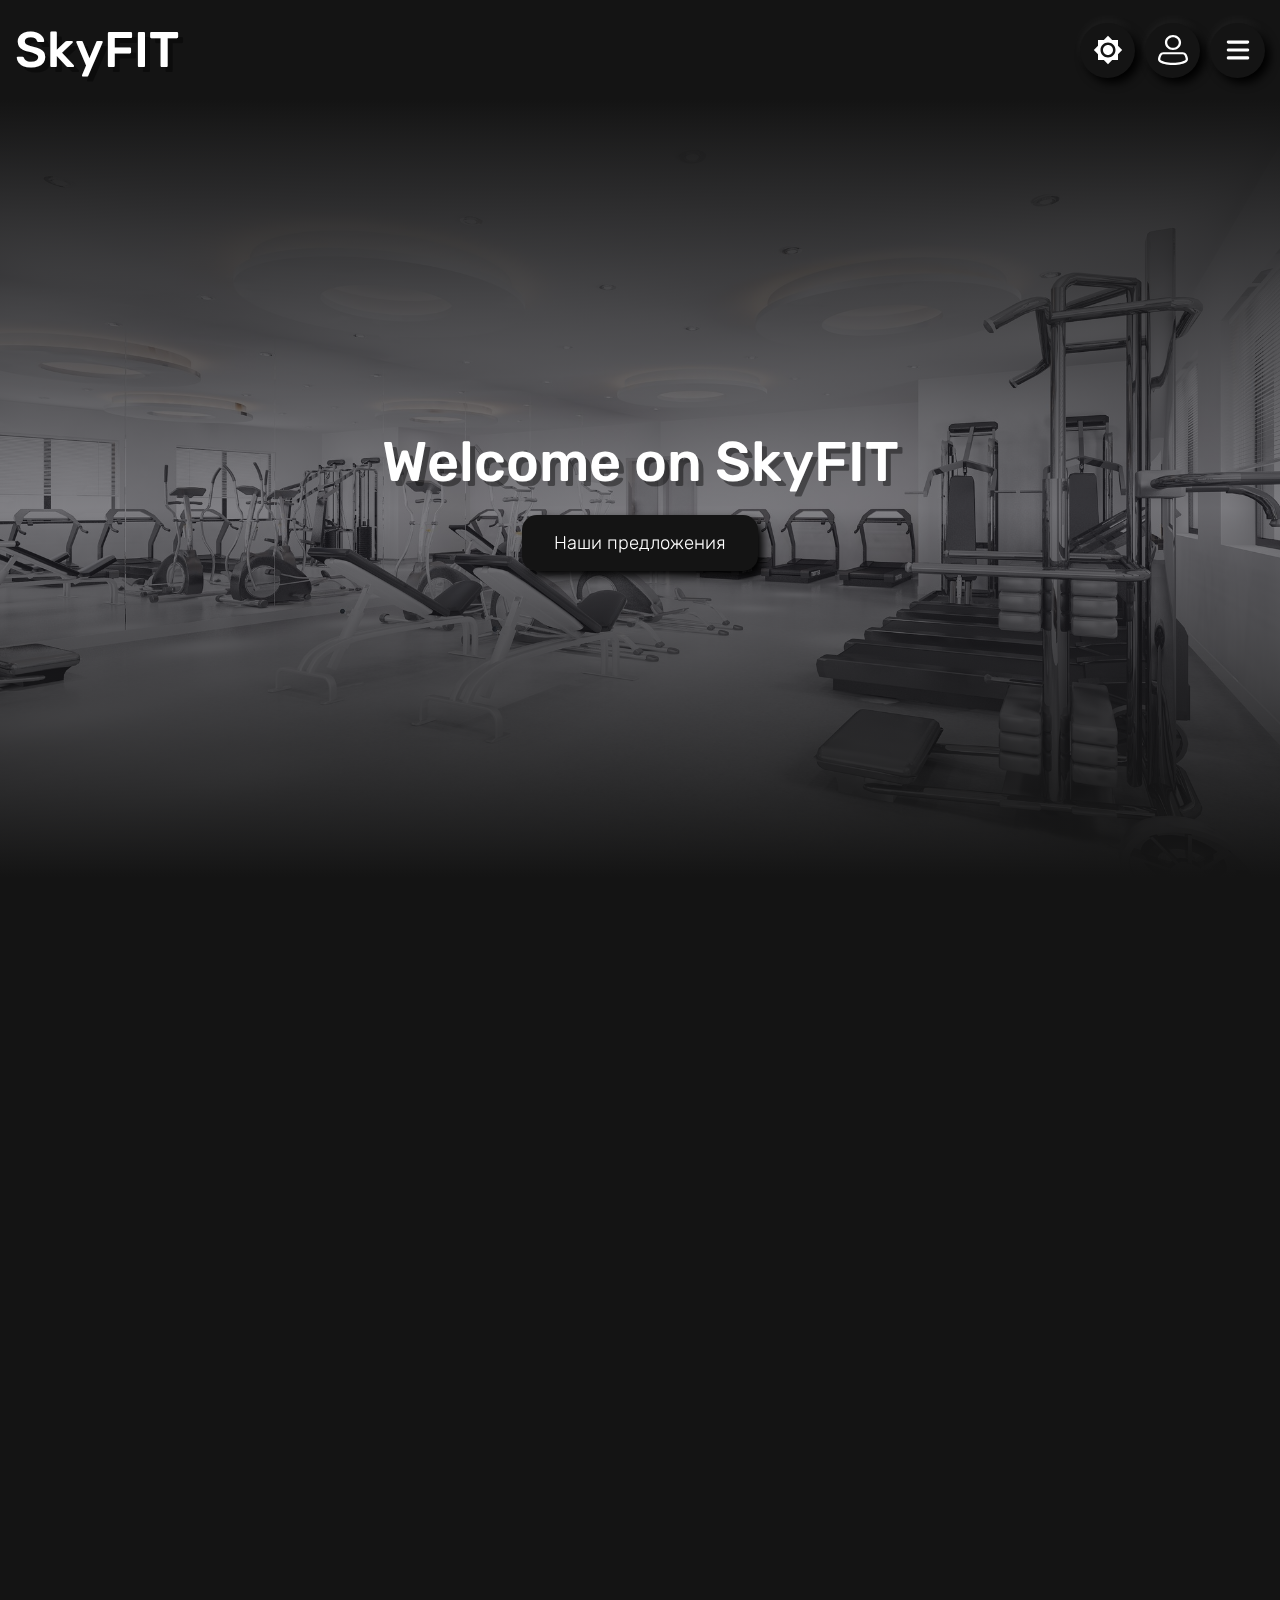
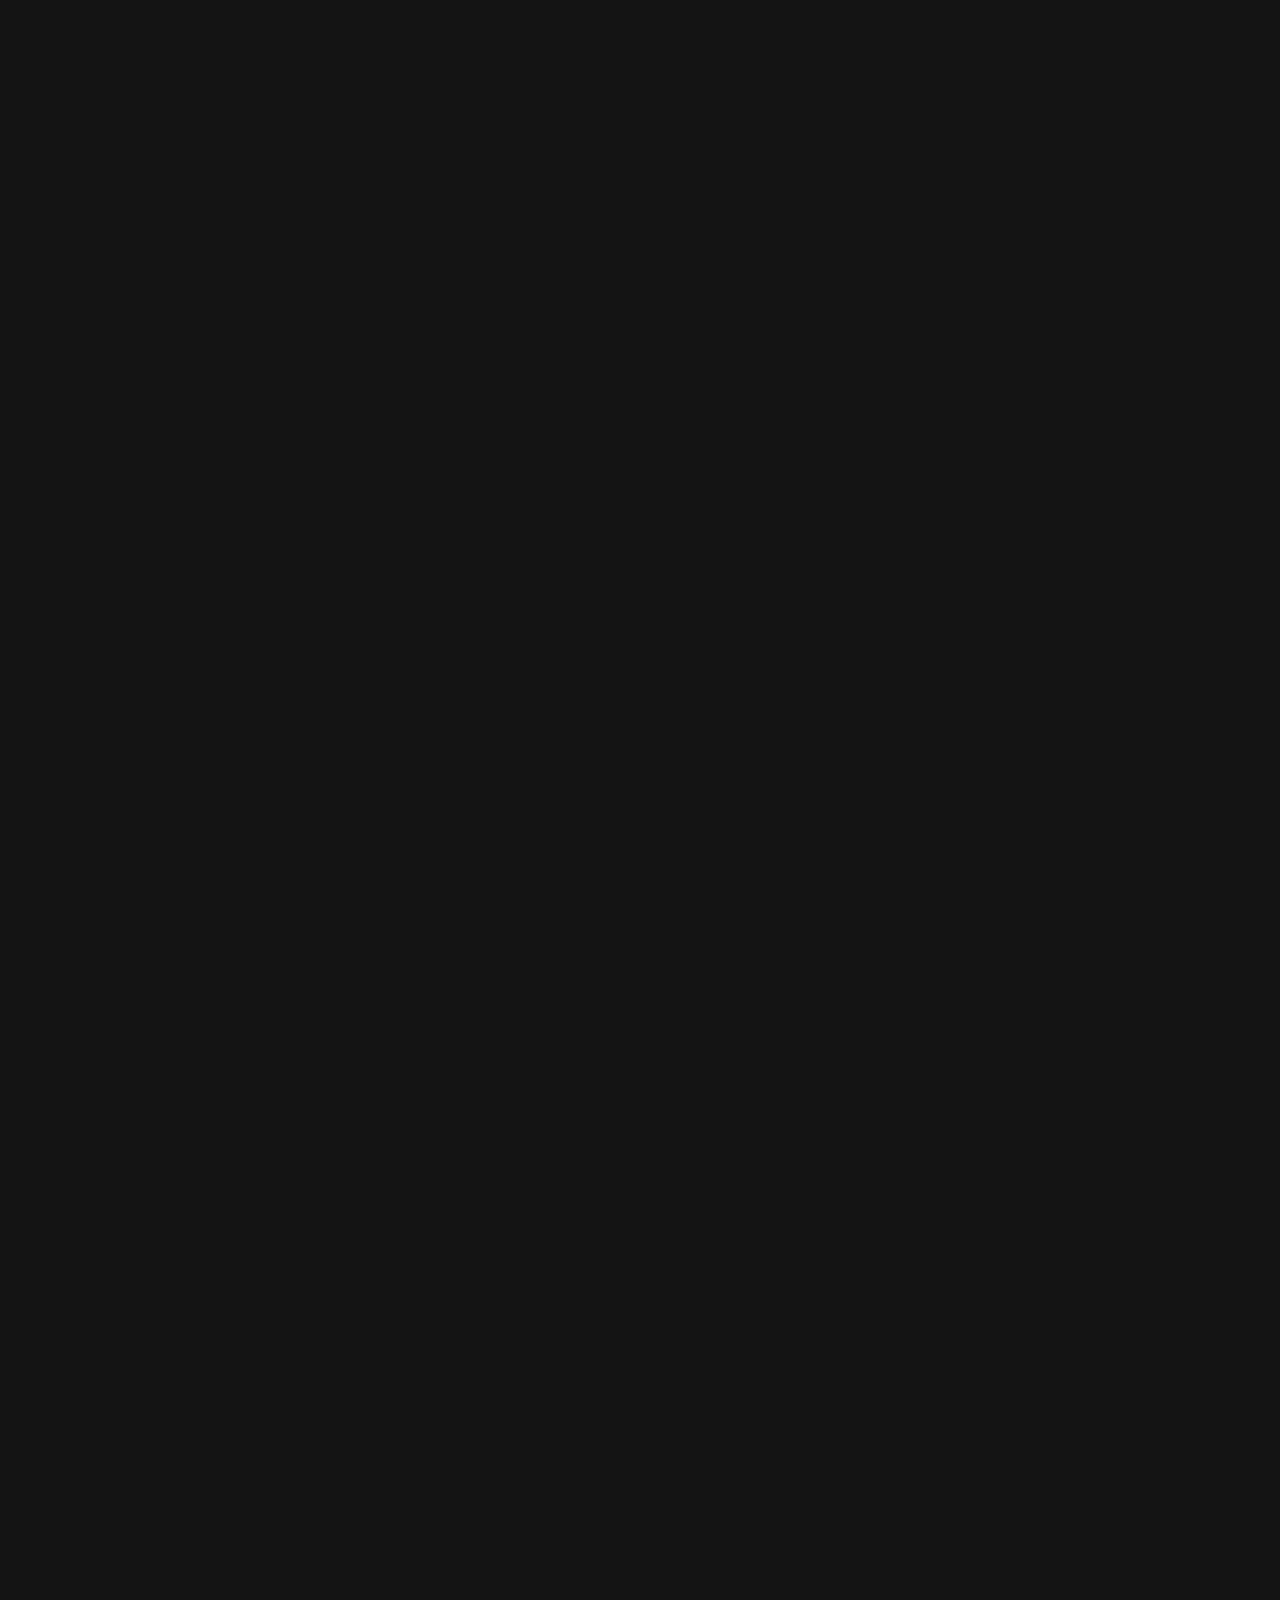
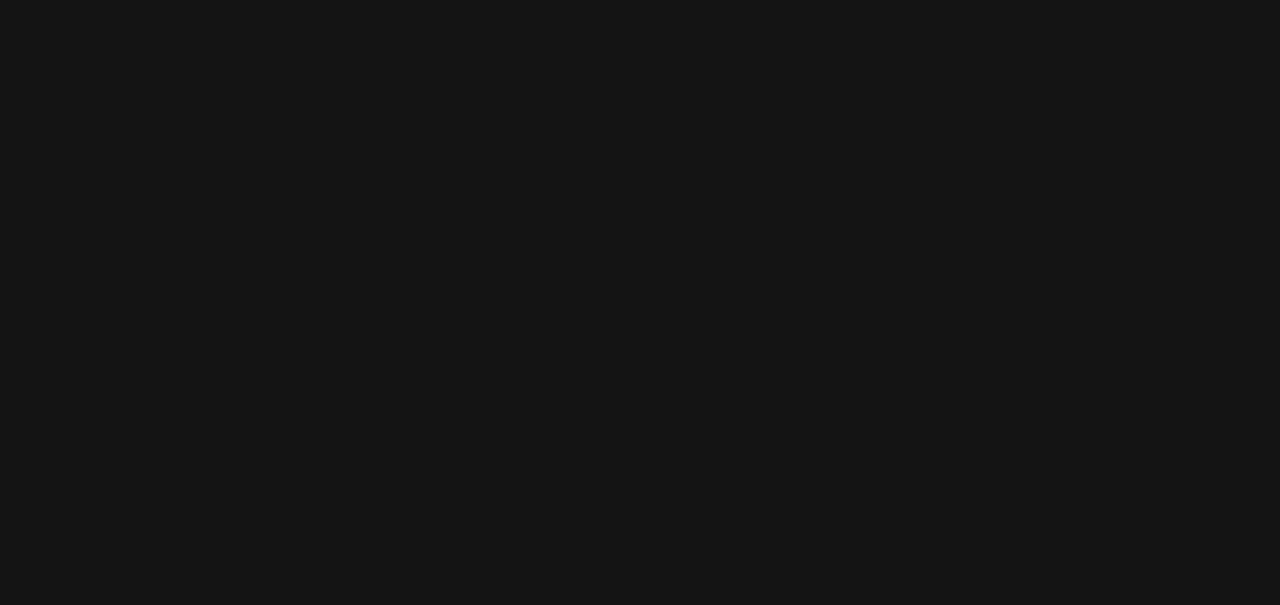
<file: SkyFit/index.html>
<!DOCTYPE html>
<html lang="en">
<head>
    <meta charset="UTF-8">
    <meta name="viewport" content="width=device-width, initial-scale=1.0">
    <title>SkyFIT</title>
    <link rel="stylesheet" href="css/main.css">
</head>
<body>
    <header class = "header">
        <div class = "header__container container">
            <a class = "logo" href = "#" aria-label = "Вернуться на главную" title = "Вернуться на главную">SkyFIT</a> 
            <div class = "header__menu-options">

                    <button class = "header__button-settings" type = "button" aria-label = "Settings" title = "Settings">
                        <img class = "header__settings-image" width = "30" height = "30" src = "./icons/settings.svg" alt = "Settings">
                    </button>

                    <div class="header__window-settings visually-hidden">
                        <div class="header__setting-theme">
                            <button class = "header__button-theme" type = "button" aria-label = "Переключатель цветовой темы сайта" title = "Переключатель цветовой темы сайта">
                                <div class="header__setting-theme-circle"></div>
                            </button>
                        </div>
                    </div>
            
                <a href = "acc.html" class = "header__menu-account" aria-label = "Account" title = "Account">
                    <img class = "header__account-image" width = "30" height = "30" src = "./icons/human.svg" alt = "Account">
                </a>

                <button class = "header__menu-burger" type = "button" aria-label = "Menu" title ="Menu">
                    <img class = "header__burger-image" width = "30" height = "30" src = "./icons/burger-menu.svg" alt = "Menu">
                </button>

            </div>
    </header>

    <main class = "main">
        <section id = "introduction" class = "introduction">
            <h2 class = "visually-hidden">Introduction</h2>
                <div class = "introduction__container container">
                    <h2 class = "introduction__heading">Welcome on SkyFIT</h2>
                    <a class = "button" href = "#popular-activities" aria-label = "Перейти к просмотру услуг" title = "Перейти к просмотру услуг">Наши предложения</a>
                </div>
        </section>
        
        <section id = "aboutUs" class = "aboutUs">
            <h2 class = "visually-hidden">Presentation of our company</h2>
            <div class = "aboutUs__container container">
                
                <div class = "aboutUs__image-content">
                    <img class = "aboutUs__image" src = "images/aboutUs/Running-human.png" alt = "Человек бежит">
                </div>

                <div class = "aboutUs__text-content">
                    <h3 class = "aboutUs__heading">О нас</h3>
                    <div class = "aboutUs__text">
                        Добро пожаловать в SkyFit — фитнес-клуб, где здоровье встречается с удовольствием! 
                        Наслаждайтесь разнообразными групповыми занятиями, персональными тренировками и дружелюбной атмосферой. 
                        Присоединяйтесь к нашему сообществу единомышленников и откройте для себя путь к активной жизни и гармонии!
                    </div>
                    <a class="button" href="#" aria-label = "Присоединиться к нашей компании" title = "Присоединиться к нашей компании">Присоединиться</a>
                </div>
            </div>
        </section>
        
        <section class="dadada">fsdfs</section>

        <section id = "popular-activities" class = "popular-activities">
            <h2 class = "visually-hidden">Popular sports in our hall</h2>
        
            <div class = "popular-activities__container container">
                <h3 class = "popular-activities__heading">Популярные</h3>
                <div class = "popular-activities__content-cards">

                    <a href = "#" class="popular-activities__card" aria-label = "Посмотреть услуги йоги" title = "Посмотреть услуги йоги">
                        <img class="popular-activities__card-image" src="images/popular-activities/woman-yoga.jpg" alt="Девушка занимается йогой">
                        <div class="popular-activities__text-content">
                            <h4 class="popular-activities__card-heading">Yoga</h4>
                            <p class="popular-activities__card-text">3001 followers</p>
                        </div>
                    </a>

                    <a href = "#" class="popular-activities__card" aria-label = "Посмотреть услуги йоги" title = "Посмотреть услуги йоги">
                        <img class="popular-activities__card-image" src="images/popular-activities/woman-yoga.jpg" alt="Девушка занимается гимнастикой">
                        <div class="popular-activities__text-content">
                            <h4 class="popular-activities__card-heading">Pilates</h4>
                            <p class="popular-activities__card-text">3002 followers</p>
                        </div>
                    </a>

                    <a href = "#" class="popular-activities__card" aria-label = "Посмотреть услуги йоги" title = "Посмотреть услуги йоги">
                        <img class="popular-activities__card-image" src="images/popular-activities/woman-yoga.jpg" alt="Девушка занимается йогой">
                        <div class="popular-activities__text-content">
                            <h4 class="popular-activities__card-heading">Yoga</h4>
                            <p class="popular-activities__card-text">3003 followers</p>
                        </div>
                    </a>

                    <a href = "#" class="popular-activities__card" aria-label = "Посмотреть услуги йоги" title = "Посмотреть услуги йоги">
                        <img class="popular-activities__card-image" src="images/popular-activities/woman-yoga.jpg" alt="Девушка занимается йогой">
                        <div class="popular-activities__text-content">
                            <h4 class="popular-activities__card-heading">Yoga</h4>
                            <p class="popular-activities__card-text">3004 followers</p>
                        </div>
                    </a>

                    <a href = "#" class="popular-activities__card" aria-label = "Посмотреть услуги йоги" title = "Посмотреть услуги йоги">
                        <img class="popular-activities__card-image" src="images/popular-activities/woman-yoga.jpg" alt="Девушка занимается йогой">
                        <div class="popular-activities__text-content">
                            <h4 class="popular-activities__card-heading">Yoga</h4>
                            <p class="popular-activities__card-text">3005 followers</p>
                        </div>
                    </a>
                    
                </div>
                
                <div class = "popular-activities__button-arrows">
                    <button class = "popular-activities__button-left button button--arrow button--arrow-left" aria-label = "Кнопка переключения карточек влево" title = "Кнопка переключения карточек влево">
                        <img class = "arrow" src = "icons/Arrow.svg" alt = "Стрелка направляющая налево">
                    <button> 

                    <button class = "popular-activities__button-right button button--arrow" aria-label = "Кнопка переключения карточек вправо" title = "Кнопка переключения карточек вправо">
                        <img class = "arrow" src = "icons/Arrow.svg" alt ="Стрелка направляющая направо">
                    <button>   
                </div>
                

            </div>
        </section>

    </main>
    
    <script src = "scripts/scrollHeader.js"></script>
    <script src = "scripts/sliderOnClick.js"></script>
    <script src = "scripts/appearanceOfElems.js"></script>
    <script src = "scripts/openSettings.js"></script>
    <script src = "scripts/switcherThem.js"></script>
</body>
</html>
</file>
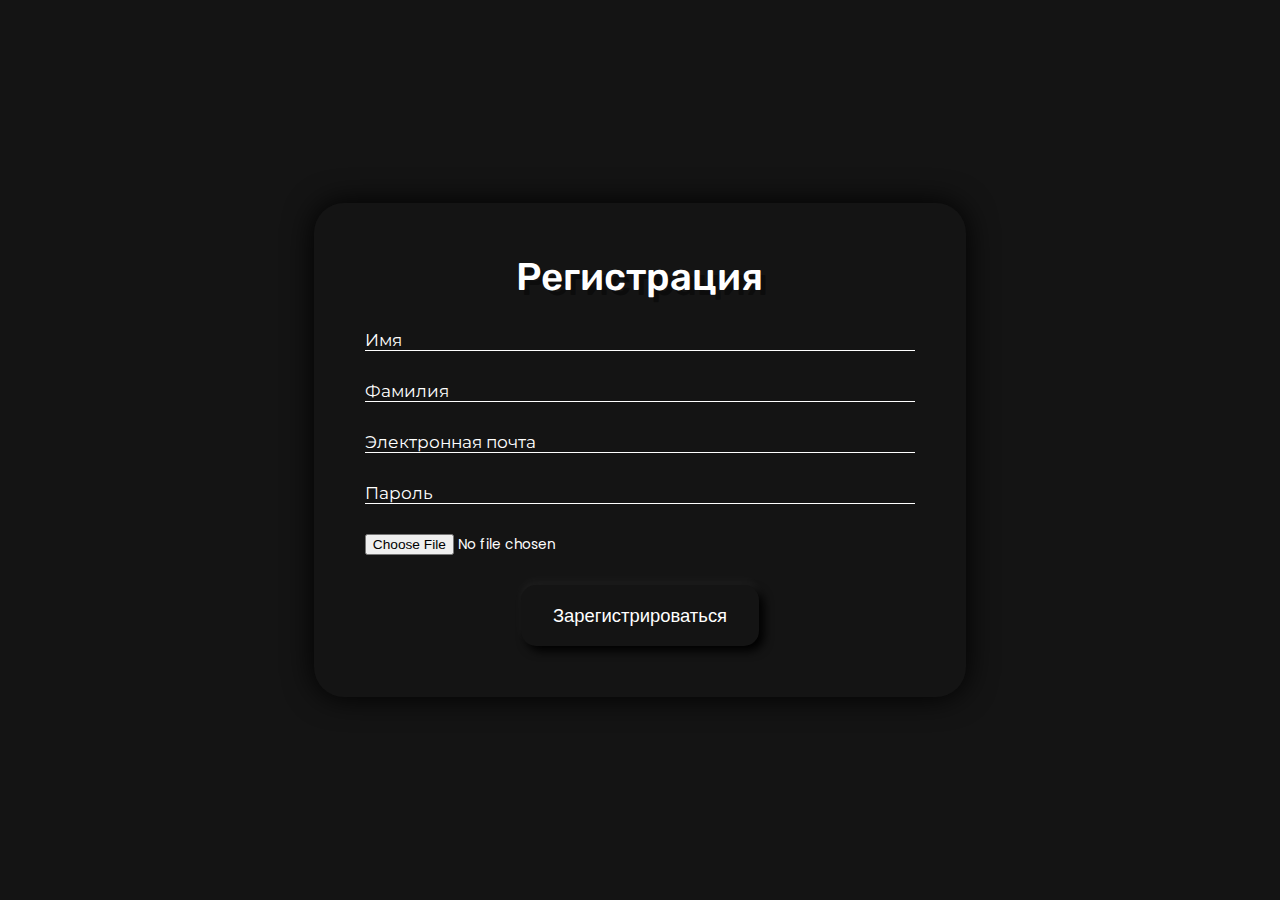
<file: SkyFit/acc.html>
<!DOCTYPE html>
<html lang="en">
<head>
    <meta charset="UTF-8">
    <meta name="viewport" content="width=device-width, initial-scale=1.0">
    <title>Регистрация</title>
    <link rel="stylesheet" href="css/main.css">
</head>
<body>
    <div class="registration">
      <h1 class = "visually-hidden">Регистрация личного кабинета</h1>
        <form class = "registration__forms" action="" method="POST">

              <h2 class = "registration__heading">Регистрация</h2>

              <input id="name" type="text" name="name" aria-label="Введите ваше имя" placeholder="Имя" equired>
              <input id="surname" type="text" name="name" aria-label="Введите вашу фамилию" placeholder="Фамилия" equired>
              <input id="email" type="email" name="email" aria-label="Введите вашу почту" placeholder="Электронная почта" required>
              <input id="password" type="password" name="password" aria-label="Введите ваш пароль" placeholder="Пароль" required>
              <input type="file" id="fileUpload" name="file">

              <button class = "button" type="submit">Зарегистрироваться</button>
        </form>
  </div>
</body>
</html>
</file>
<file: SkyFit/css/main.css>
/* Reset and base styles  */
* {
  padding: 0px;
  margin: 0px;
  border: none;
}

*,
*::before,
*::after {
  box-sizing: border-box;
}

/* Links */
a, a:link, a:visited {
  text-decoration: none;
}

a:hover {
  text-decoration: none;
}

/* Common */
aside, nav, footer, header, section, main {
  display: block;
}

h1, h2, h3, h4, h5, h6, p {
  font-size: inherit;
  font-weight: inherit;
}

ul, ul li {
  list-style: none;
}

img {
  vertical-align: top;
}

img, svg {
  max-width: 100%;
  height: auto;
}

address {
  font-style: normal;
}

/* Form */
input, textarea, button, select {
  font-family: inherit;
  font-size: inherit;
  color: inherit;
  background-color: transparent;
}

input::-ms-clear {
  display: none;
}

button, input[type=submit] {
  display: inline-block;
  box-shadow: none;
  background-color: transparent;
  background: none;
  cursor: pointer;
}

input:focus, input:active,
button:focus, button:active {
  outline: none;
}

button::-moz-focus-inner {
  padding: 0;
  border: 0;
}

label {
  cursor: pointer;
}

legend {
  display: block;
}

@font-face {
  font-family: "Poppins";
  src: url("../fonts/Poppins-Regular.woff2");
  font-weight: 400;
  font-style: normal;
  font-display: swap;
}
@font-face {
  font-family: "Poppins";
  src: url("../fonts/Poppins-Medium.woff2");
  font-weight: 500;
  font-style: normal;
  font-display: swap;
}
@font-face {
  font-family: "Poppins";
  src: url("../fonts/Poppins-SemiBold.woff2");
  font-weight: 600;
  font-style: normal;
  font-display: swap;
}
@font-face {
  font-family: "Poppins";
  src: url("../fonts/Poppins-Bold.woff2");
  font-weight: 700;
  font-style: normal;
  font-display: swap;
}
@font-face {
  font-family: "Poppins";
  src: url("../fonts/Poppins-ExtraBold.woff2");
  font-weight: 800;
  font-style: normal;
  font-display: swap;
}
@font-face {
  font-family: "Montserrat";
  src: url("../fonts/Montserrat-Regular.woff2");
  font-weight: 400;
  font-style: normal;
  font-display: swap;
}
@font-face {
  font-family: "Rubik";
  src: url("../fonts/Rubik-Light.woff2");
  font-weight: 300;
  font-style: normal;
  font-display: swap;
}
@font-face {
  font-family: "Rubik";
  src: url("../fonts/Poppins-Regular.woff2");
  font-weight: 400;
  font-style: normal;
  font-display: swap;
}
@font-face {
  font-family: "Rubik";
  src: url("../fonts/Rubik-Medium.woff2");
  font-weight: 500;
  font-style: normal;
  font-display: swap;
}
html {
  scroll-behavior: smooth;
}

body {
  width: 100%;
  height: 100%;
  font-size: clamp(0.875rem, 0.7057692308rem + 0.8461538462vw, 1.5625rem);
  font-weight: 400;
  font-family: var(--font-family-base);
  font-weight: 300;
  color: var(--color-text);
  background-color: var(--color-background);
}

h1, .h1,
h2, .h2,
h3, .h3,
h4, .h4,
h5, .h5,
h6, .h6 {
  color: var(--color-light);
  text-shadow: var(--main-heading-shadow);
}

h1, .h1,
h2, .h2,
h3, .h3 {
  font-weight: 500;
}

h1, .h1 {
  font-size: clamp(1.875rem, 1.3365384615rem + 2.6923076923vw, 4.0625rem);
}

h2, .h2 {
  font-size: clamp(1.875rem, 1.3365384615rem + 2.6923076923vw, 4.0625rem);
}

h3, .h3 {
  font-size: clamp(1.875rem, 1.5673076923rem + 1.5384615385vw, 3.125rem);
}

h4, .h4 {
  font-size: clamp(1.5rem, 1.3153846154rem + 0.9230769231vw, 2.25rem);
}

h5, .h5 {
  font-size: clamp(1.125rem, 1.0326923077rem + 0.4615384615vw, 1.5rem);
}

h6, .h6 {
  font-size: clamp(1rem, 0.9384615385rem + 0.3076923077vw, 1.25rem);
}

button,
label,
input,
textarea,
a,
select,
svg * {
  transition-duration: var(--transition-duraction-faster);
}

a {
  color: var(--color-light);
}

section {
  opacity: var(--main-opacity-sections);
  transition: 0.5s;
}

.section-visible {
  --main-opacity-sections: 1;
  animation: raisingSectionToTheTop 0.5s;
}
@keyframes raisingSectionToTheTop {
  from {
    top: 6.25rem;
  }
  to {
    top: 0;
  }
}

.lightThem {
  --color-light: #000000;
  --color-dark-blue: #b9b9b9;
}

.container {
  max-width: calc(var(--container-width) + var(--container-padding-x) * 2);
  margin-inline: auto;
  padding-inline: var(--container-padding-x);
}

.visually-hidden {
  position: absolute !important;
  width: 1px !important;
  height: 1px !important;
  margin: -1px !important;
  border: 0 !important;
  padding: 0 !important;
  white-space: nowrap !important;
  -webkit-clip-path: inset(100%) !important;
          clip-path: inset(100%) !important;
  clip: rect(0 0 0 0) !important;
  overflow: hidden !important;
}

:root {
  --container-width: 102.5rem;
  --container-padding-x: 0.9375rem;
  --font-family-base: "Rubik", sans-serif;
  --font-family-accent: "Montserrat", sans-serif;
  --color-text: #ffffff;
  --color-background: #141414;
  --color-light-dark: #093188;
  --main-box-shadow: 0.3125rem 0.3125rem 0.625rem rgb(0, 0, 0), 0rem -0.25rem 0.625rem rgba(255, 255, 255, 0.051);
  --main-heading-shadow: 0.3125rem 0.3125rem 0 rgba(0, 0, 0, 0.4);
  --main-text-shadow: 0.125rem 0.125rem 0.3125rem rgba(0, 0, 0, 0.842);
  --button-padding: clamp(0.875rem, 0.8134615385rem + 0.3076923077vw, 1.125rem) clamp(1.5625rem, 1.4086538462rem + 0.7692307692vw, 2.1875rem);
  --border-radius-base: 0.9375rem;
  --border-radius-accent: 3.125rem;
  --border-radius-circle: 50%;
  --transition-duraction-faster: 0.2s;
  --transition-duraction-medium: 0.5s;
  --main-opacity-sections: 0;
}

.light-them {
  --color-text: #000000;
  --color-background: #ffffff;
  --main-box-shadow: 0.3125rem 0.3125rem 0.625rem rgb(0, 0, 0), 0rem -0.25rem 0.625rem rgba(255, 255, 255, 0.051);
  --main-heading-shadow: none;
  --main-text-shadow: none;
}

.header {
  position: sticky;
  top: 0;
  transition: box-shadow var(--transition-duraction-medium) ease;
  padding-block: 1.25rem;
  background-color: var(--color-background);
}
.header__container {
  display: flex;
  justify-content: space-between;
  align-items: center;
  flex-wrap: wrap;
}
.header__menu-options {
  position: relative;
  display: flex;
  align-items: center;
  -moz-column-gap: 0.625rem;
       column-gap: 0.625rem;
}
.header__window-settings {
  position: absolute;
  bottom: -14.375rem;
  left: 50%;
  transform: translateX(-50%);
  z-index: 100;
  width: 18.75rem;
  height: 12.5rem;
  background-color: var(--color-background);
  box-shadow: var(--main-box-shadow);
  border-radius: var(--border-radius-base);
}
.header__setting-theme {
  width: 90%;
  margin: 0.625rem auto;
  display: flex;
  justify-content: center;
}
.header__button-theme {
  width: 45%;
  background-color: var(--color-background);
  border-radius: var(--border-radius-accent);
  box-shadow: var(--main-box-shadow);
}
.header__setting-theme-circle {
  width: 3.125rem;
  height: 3.125rem;
  margin-right: auto;
  padding: 1.5625rem;
  background-color: #ffffff;
  box-shadow: var(--main-box-shadow);
  border-radius: var(--border-radius-circle);
}
.header__menu-burger, .header__button-settings, .header__menu-account {
  width: 3.4375rem;
  height: 3.4375rem;
  display: flex;
  justify-content: center;
  align-items: center;
  background-color: var(--color-background);
  box-shadow: var(--main-box-shadow);
  border-radius: var(--border-radius-circle);
  transition-duration: var(--transition-duraction-faster);
}
.header__menu-burger:hover, .header__button-settings:hover, .header__menu-account:hover {
  box-shadow: none;
}
@media (max-width: 425px) {
  .header__container {
    flex-direction: column;
    justify-content: center;
    align-items: center;
  }
  .header__account-image, .header__settings-image, .header__burger-image {
    width: 1.5625rem;
    height: 1.5625rem;
  }
  .header__menu-burger, .header__button-settings, .header__menu-account {
    width: 2.8125rem;
    height: 2.8125rem;
  }
}

.scrollHeader {
  padding-block: 0.625rem;
  box-shadow: 0 0.3125rem 0.625rem rgba(0, 0, 0, 0.7);
  z-index: 1000;
}

.btnThemAnim {
  margin-right: 0;
  margin-left: auto;
}

.main {
  overflow: hidden;
}

.logo {
  font-size: 3.125rem;
  font-weight: 500;
  text-shadow: var(--main-heading-shadow);
  color: var(--color-text);
}
.logo:hover {
  opacity: 50%;
}

.introduction {
  opacity: 1;
  background: linear-gradient(180deg, var(--color-background), rgba(25, 24, 32, 0.534) 51.04%, var(--color-background) 97.2%), url("./../images/introduction/fitnessJum.jpg");
  background-repeat: no-repeat;
  background-position: center;
  background-size: cover;
}
.introduction__container {
  height: 50rem;
  display: flex;
  flex-direction: column;
  justify-content: center;
  align-items: center;
  row-gap: 1.25rem;
}
.introduction__heading {
  text-shadow: var(--main-heading-shadow);
  z-index: 10;
}

.button {
  display: inline-block;
  padding: var(--button-padding);
  background-color: var(--color-background);
  box-shadow: var(--main-box-shadow);
  border-radius: var(--border-radius-base);
  white-space: nowrap;
  transition: var(--transition-duraction-faster);
  color: var(--color-text);
  z-index: 10;
  font-size: clamp(0.875rem, 0.7826923077rem + 0.4615384615vw, 1.25rem);
}
.button:hover {
  background-color: var(--color-light-dark);
  transform: translateY(-3px);
  box-shadow: 0 10px 15px rgba(255, 255, 255, 0.1215686275);
}

.button--arrow {
  border-radius: var(--border-radius-circle);
  display: flex;
  justify-content: center;
  align-items: center;
  padding: 1.25rem;
}

.button--arrow-left .arrow {
  rotate: 180deg;
}

.popular-activities {
  position: relative;
  margin-block: 9.375rem;
}
.popular-activities__container {
  display: flex;
  flex-direction: column;
  align-items: center;
  row-gap: 1.5625rem;
}
.popular-activities__content-cards {
  display: flex;
  -moz-column-gap: 1.875rem;
       column-gap: 1.875rem;
}
.popular-activities__card {
  position: relative;
  width: clamp(12.5rem, 28vw, 25rem);
  box-shadow: 0 0 1.875rem 0.3125rem rgb(0, 0, 0);
  border-radius: 0.625rem;
  overflow: hidden;
}
.popular-activities__text-content {
  position: absolute;
  top: 1.25rem;
  left: 1.25rem;
  z-index: 10;
}
.popular-activities__card-heading, .popular-activities__card-text {
  text-shadow: var(--main-text-shadow);
}
.popular-activities__card-image {
  width: 100%;
  height: 100%;
  border-radius: 0.625rem;
  transition: var(--transition-duraction-medium);
  filter: brightness(80%);
}
.popular-activities__card-image:hover {
  transform: scale(1.1);
}
.popular-activities__button-arrows {
  display: flex;
  -moz-column-gap: 0.3125rem;
       column-gap: 0.3125rem;
}

.aboutUs {
  position: relative;
  margin-top: 9.375rem;
}
.aboutUs__container {
  height: 50rem;
  display: flex;
  flex-direction: column;
  justify-content: center;
}
.aboutUs__image-content {
  position: absolute;
  top: 50%;
  right: -25rem;
  z-index: -10;
  transform: translateY(-45%);
}
.aboutUs__text-content {
  max-width: 50rem;
}
.aboutUs__text {
  margin-top: 1.5625rem;
  margin-bottom: 2.1875rem;
  text-shadow: var(--main-text-shadow);
  font-size: clamp(0.875rem, 0.7673076923rem + 0.5384615385vw, 1.3125rem);
}

.dadada {
  margin-top: 9.375rem;
  height: 50rem;
  background: linear-gradient(180deg, var(--color-background), rgba(25, 24, 32, 0.534) 51.04%, var(--color-background) 97.2%), url("./../images/dadada/athlete-doing-pull-ups.jpg");
  background-repeat: no-repeat;
  background-position: center;
  background-size: cover;
}

.registration {
  height: 100vh;
  display: flex;
  flex-direction: column;
  justify-content: center;
  align-items: center;
  row-gap: 1.25rem;
  font-size: clamp(0.875rem, 0.8134615385rem + 0.3076923077vw, 1.125rem);
}
.registration__heading {
  font-size: clamp(1.25rem, 0.8653846154rem + 1.9230769231vw, 2.8125rem);
}
.registration__forms {
  background-color: var(--color-background);
  display: flex;
  flex-direction: column;
  justify-content: center;
  align-items: center;
  padding: clamp(1.5625rem, 1.0240384615rem + 2.6923076923vw, 3.75rem);
  border-radius: 1.875rem;
  row-gap: 1.875rem;
  box-shadow: 0 0 1.875rem rgb(0, 0, 0);
}

#name, #email, #password, #surname {
  border-bottom: 0.0625rem solid var(--color-text);
  width: clamp(15.625rem, 43vw, 43.75rem);
  font-family: var(--font-family-accent);
}
#name::-moz-placeholder, #email::-moz-placeholder, #password::-moz-placeholder, #surname::-moz-placeholder {
  color: var(--color-light);
}
#name::placeholder, #email::placeholder, #password::placeholder, #surname::placeholder {
  color: var(--color-light);
}

#fileUpload {
  width: 100%;
  font-size: clamp(0.625rem, 0.5480769231rem + 0.3846153846vw, 0.9375rem);
}
</file>
